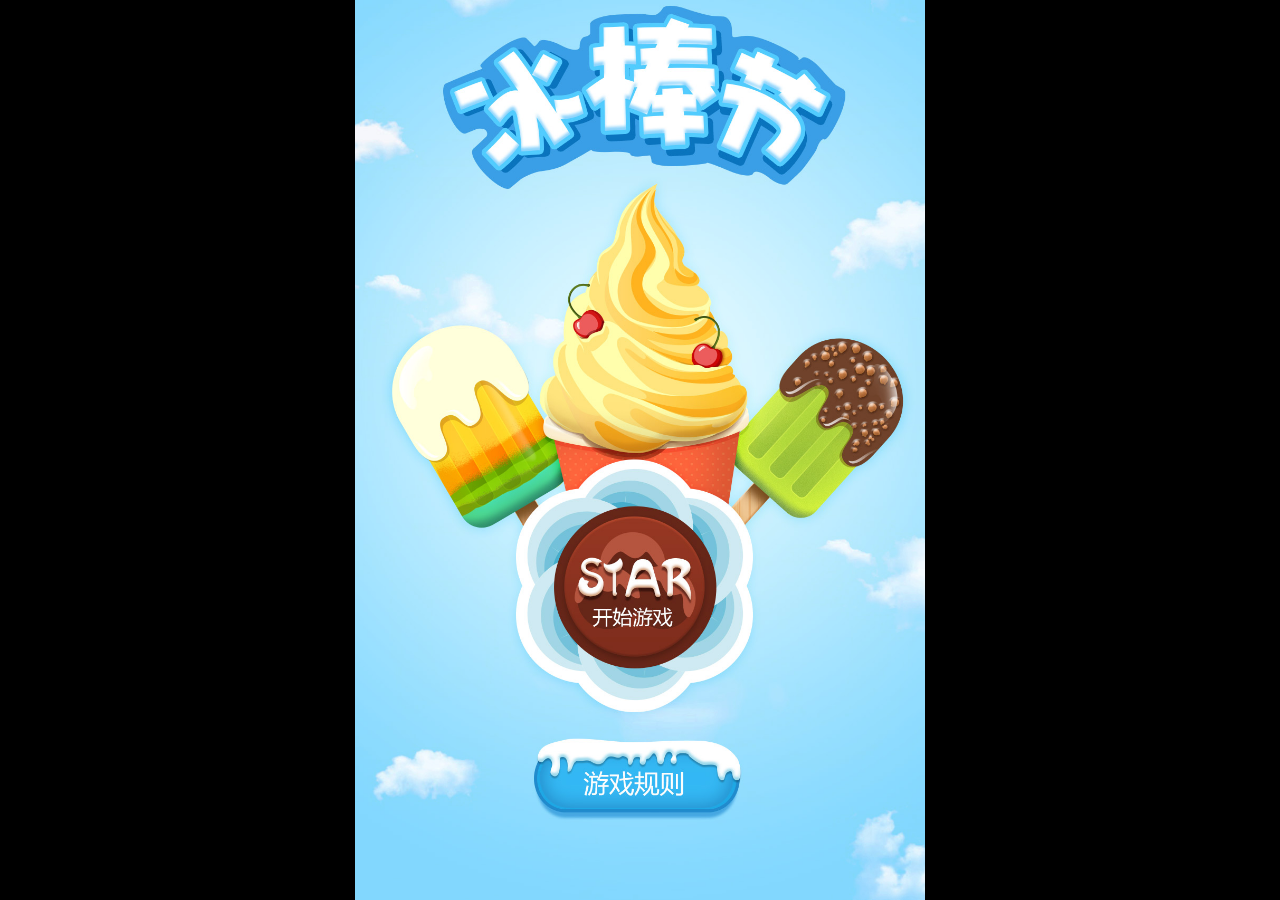
<file: index.html>
<!DOCTYPE html>
<html>
<head>
	<meta charset="UTF-8">
    <meta http-equiv="X-UA-Compatible" content="IE=edge">
    <meta name="format-detection" content="telephone=no">
	<meta name="viewport" content="width=device-width,user-scalable=no,initial-scale=1.0" />
	<meta name="apple-mobile-web-app-capable" content="yes" />
	<title>冰棒游戏</title>
	<link type="text/css" href="game_base.css" rel="stylesheet" />
</head>
<body>
	<div class="home" id="home">
		<a href="game.html" id="go-game"></a>
		<a href="javascript:void(0)" id="rules"></a>
		<!-- <img src="img/home.jpg" /> -->
	</div>
	<script type="text/javascript" src="js/jquery-2.1.0.min.js"></script>
<script>
(function(){

	var winW = $(window).width(),
		winH = $(window).height();
		$('#home').css({
			'width':winW,
			'height':winH
		})
	if(winW < 640){
		if(winW/winH > 1080/1706){
			$('#home').css('background-size', winW)
		}else{
			var str = 'auto '+ winH+"px";
			$('#home').css('background-size', str)
		}
	}else{
		if(640/winH > 1080/1706){
			var str = 'auto '+ winH+"px";
			$('#home').css('background-size', str)
		}else{
			$('#home').css('background-size', '640px')
		}
	}

})()
</script>
</body>
</html>
</file>
<file: game_base.css>
html,body,canvas {
	margin: 0px;
	padding: 0px;
	border:none;
	text-align: center;
	background-color: black;
}

canvas {
	/*background-color: white;*/
	/*backgroundImage：Embed(source="img/game.jpg");*/
	/*background-position: top center;
	background-repeat: no-repeat;
	background-size: 100%;*/
}
.home{
	position: relative;
	width: 100%;
	height: 100%;
	max-width: 640px;
	min-width: 320px;
	margin-left: auto;
	margin-right: auto;
	background-image: url(img/home.jpg);
	background-position: top center;
	background-repeat: no-repeat;
}
/*.home img{
	width: 100%;
	height: 100%;
	display: block;
}*/
.home a, .home a:hover{
	position: absolute;
	width: 50%;
	left: 25%;
	display: block;
	opacity: 0;
}
.home #go-game{bottom: 20.6%; height: 28.7%;}
.home #rules{ bottom: 9%; height: 9.3%; }

#lbFrame {
	border: none;
	top: 0px;
	left: 0px;
	position: absolute;
	z-index: 999;
}

.closeIframe {
	position: absolute;
	top: 4px;
	right: 4px;
	z-index: 999;
	display: none;
	width: 40px;
	height: 40px;
	-moz-border-radius: 100px;
	-webkit-border-radius: 100px;
	border-radius: 100px;
	background-color: #333;
	color: #FFF;
	border: 2px solid #FFF;
	font-size: 26px;
	font-weight: bold;
	line-height: 40px;
	overflow: hidden;
	font-family: Arial, Helvetica, sans-serif;
}
</file>
